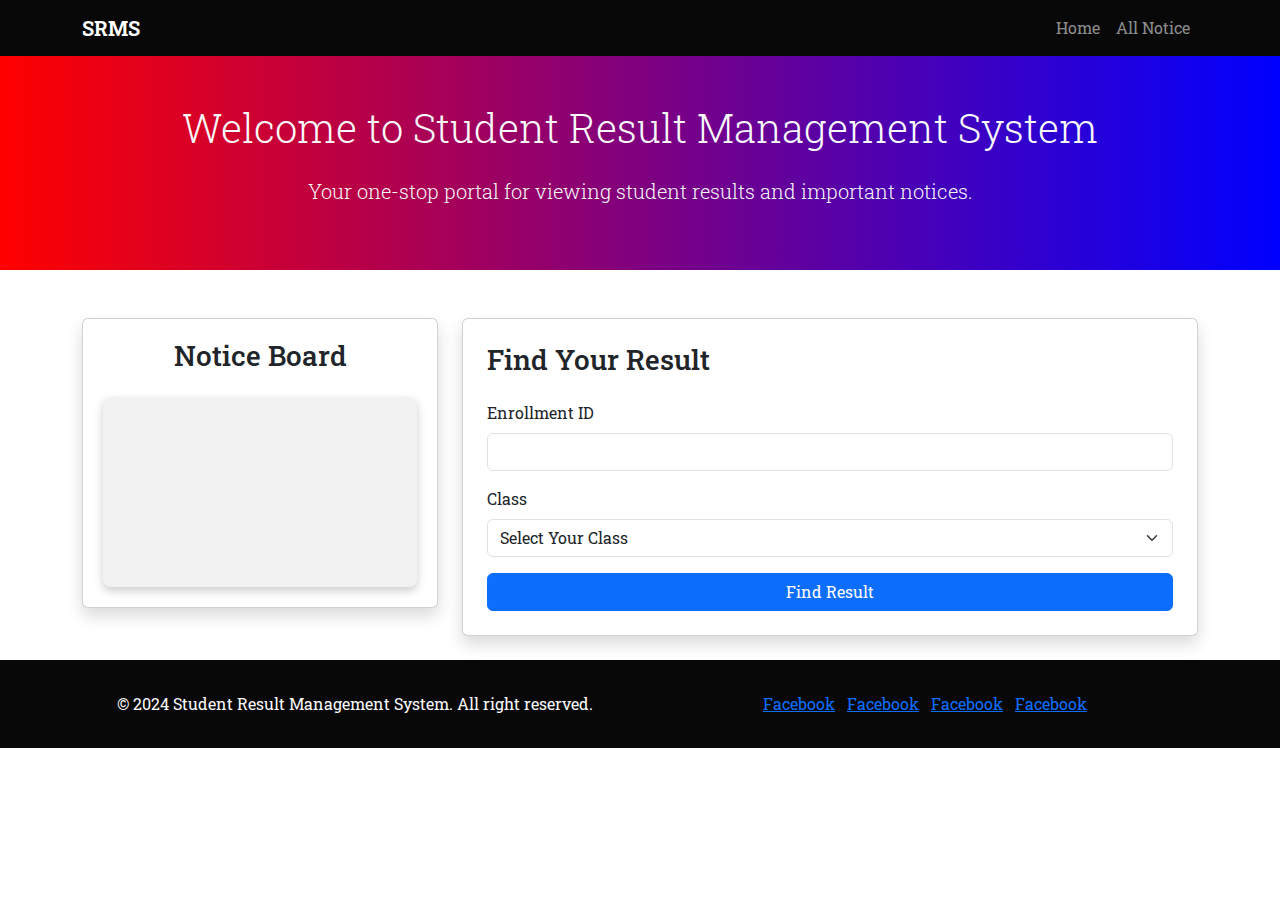
<file: index.html>
<!DOCTYPE html>
<html>
	<head>
		<meta charset="utf-8" />
		<meta name="viewport" content="width=device-width, initial-scale=1" />
		<title>Student Result Management System</title>
		<link href="https://cdn.jsdelivr.net/npm/bootstrap@5.3.3/dist/css/bootstrap.min.css" rel="stylesheet" type="text/css">
		<link href="assets/css/style.css" rel="stylesheet" type="text/css" />
	</head>
	<body>
		
		<!-- Navigation Start -->
		<nav class="navbar navbar-expand-lg navbar-dark bg-navigation">
			<div class="container">
				<a href="index.html" class="navbar-brand fw-bold">SRMS</a>
				<button type="button" class="navbar-toggler" data-bs-toggle="collapse" data-bs-target="#navbarContent" aria-controls="navbarContent" aria-expanded="false" aria-label="Toggle navigation"><span class="navbar-toggler-icon"></span></button>
				<div class="collapse navbar-collapse" id="navbarContent">
					<ul class="navbar-nav ms-auto">
						<li class="nav-item"><a href="index.html" class="nav-link">Home</a></li>
						<li class="nav-item"><a href="all-notice.html" class="nav-link">All Notice</a></li>
					</ul>
				</div>
			</div>
		</nav>
		<!-- Navigation End -->

		<!-- Greeting Header Start -->
		<header class="py-5 bg-header text-light">
			<div class="container text-center">
				<h2 class="display-6 mb-4">Welcome to Student Result Management System</h2>
				<p class="lead">Your one-stop portal for viewing student results and important notices.</p>
			</div>
		</header>
		<!-- Greeting Header End -->

		<!-- Main Section Start -->
		<section class="pt-5 pb-4">
			<div class="container">
				<div class="row d-flex">
					<!-- Notice Start -->
					<div class="col-lg-4 mb-4">
						<div class="card p-1 w-100 shadow card-notice">
							<div class="card-body d-flex flex-column">
								<h3 class="card-title text-center mb-4">Notice Board</h3>
								<div class="notice-board flex-grow-1">
									<marquee direction="up" onmouseover="this.stop();" onmouseout="this.start();">
										<ul class="marquee-list">
											<li><a href="">First Notice</a></li>
											<li><a href="">Second Notice</a></li>
											<li><a href="">Third Notice</a></li>
											<li><a href="">Fourth Notice</a></li>
											<li><a href="">Fifth Notice</a></li>
											<li><a href="">Sixth Notice</a></li>
											<li><a href="">Seventh Notice</a></li>
										</ul>
									</marquee>
								</div>
							</div>
						</div>
					</div>
					<!-- Notice End -->
					<!-- Result Form Start -->
					<div class="col-lg-8">
						<div class="card p-4 w-100 shadow">
							<h3 class="mb-4">Find Your Result</h3>
							<form action="" method="">
								<div class="mb-3">
									<label for="roll-id" class="form-label">Enrollment ID</label>
									<input type="text" name="roll-id" id="roll-id" class="form-control" required />
								</div>
								<div class="mb-3">
									<label for="class" class="form-label">Class</label>
									<select name="class" id="class" class="form-select" required>
										<option disabled selected>Select Your Class</option>
										<option>Class 1</option>
										<option>Class 2</option>
										<option>Class 3</option>
									</select>
								</div>
								<button type="submit" class="btn btn-primary w-100">Find Result</button>
							</form>
						</div>
					</div>
					<!-- Result Form End -->
				</div>
			</div>
		</section>
		<!-- Main Section End -->

		<!-- Footer Start -->
		<footer class="py-3 bg-navigation text-light">
			<div class="container">
				<div class="row align-items-center text-center">
					<div class="col-md-6">
						<p class="m-0">&copy; 2024 Student Result Management System. All right reserved.</p>
					</div>
					<div class="col-md-6">
						<ul class="list-inline mt-3">
							<li class="list-inline-item"><a href="">Facebook</a></li>
							<li class="list-inline-item"><a href="">Facebook</a></li>
							<li class="list-inline-item"><a href="">Facebook</a></li>
							<li class="list-inline-item"><a href="">Facebook</a></li>
						</ul>
					</div>
				</div>
			</div>
		</footer>
		<!-- Footer End -->


		<script src="https://cdn.jsdelivr.net/npm/bootstrap@5.3.3/dist/js/bootstrap.bundle.min.js" type="text/javascript"></script>
	</body>
</html>
</file>
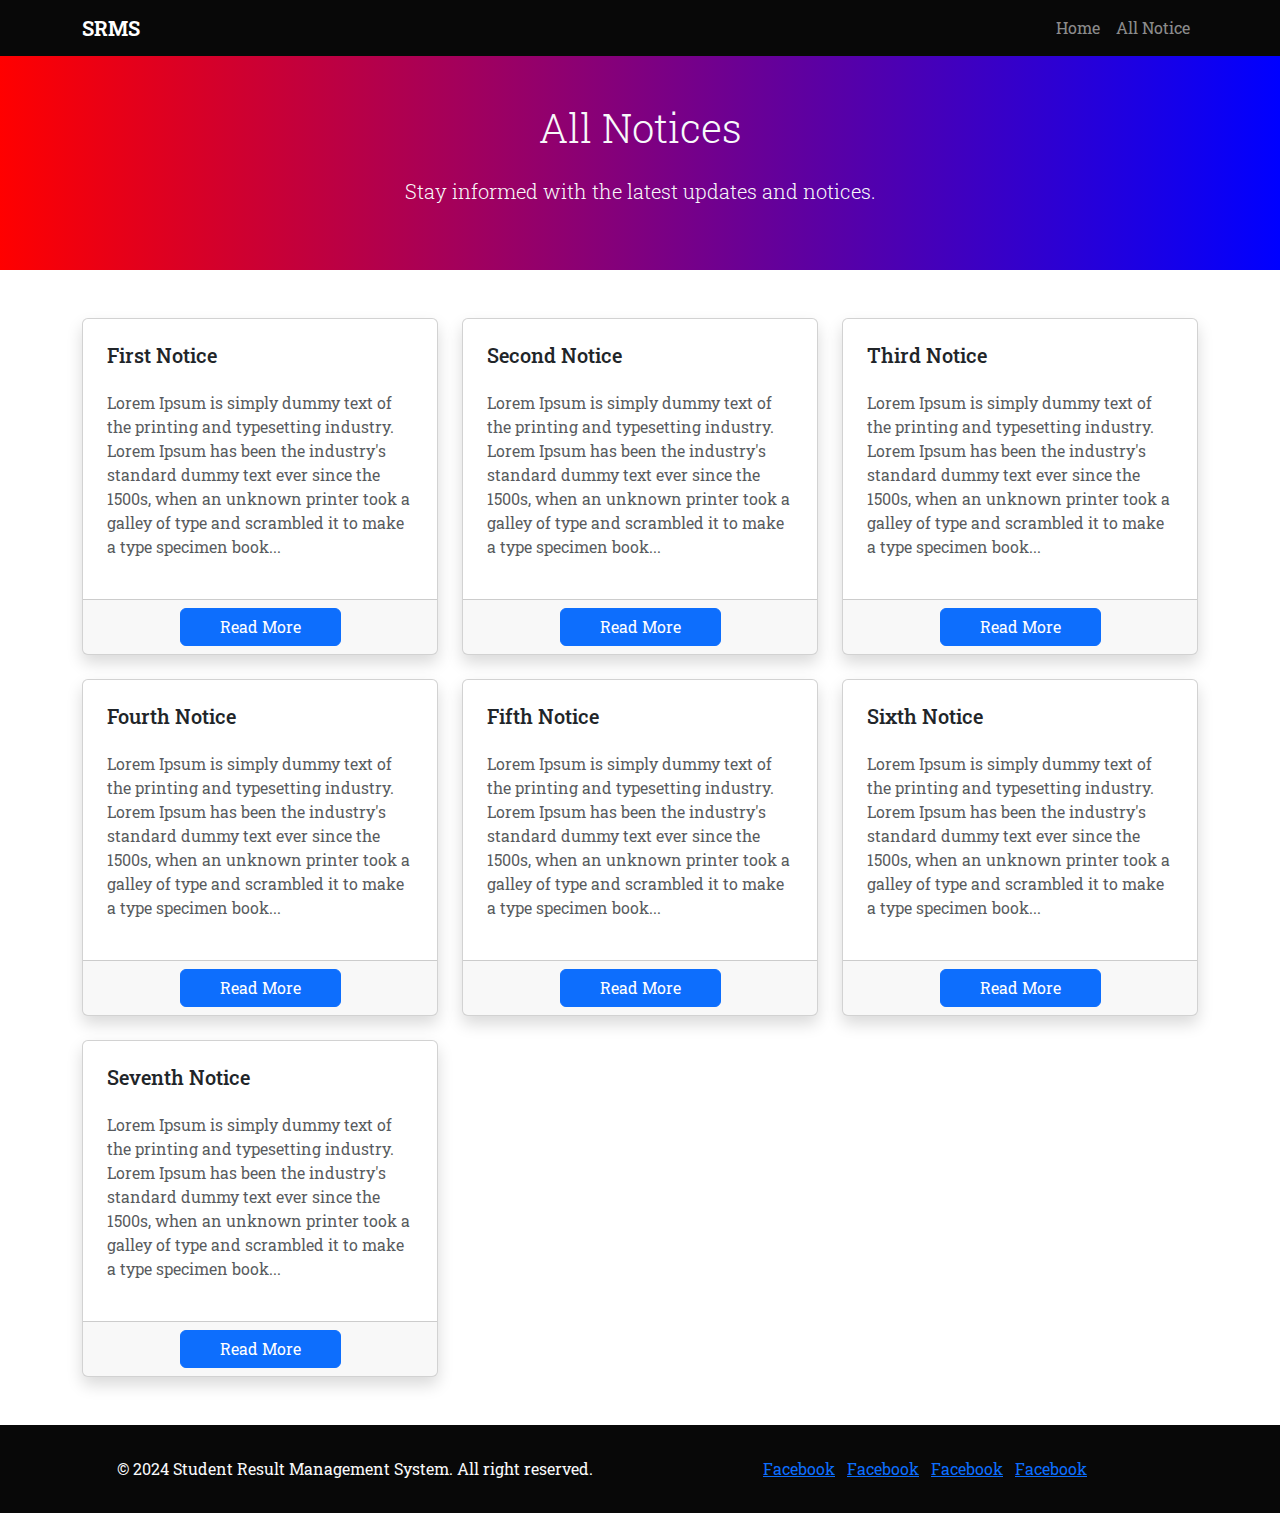
<file: all-notice.html>
<!DOCTYPE html>
<html>
	<head>
		<meta charset="utf-8" />
		<meta name="viewport" content="width=device-width, initial-scale=1" />
		<title>Student Result Management System</title>
		<link href="https://cdn.jsdelivr.net/npm/bootstrap@5.3.3/dist/css/bootstrap.min.css" rel="stylesheet" type="text/css">
		<link href="assets/css/style.css" rel="stylesheet" type="text/css" />
	</head>
	<body>

		<!-- Navigation Start -->
		<nav class="navbar navbar-expand-lg navbar-dark bg-navigation">
			<div class="container">
				<a href="index.html" class="navbar-brand fw-bold">SRMS</a>
				<button type="button" class="navbar-toggler" data-bs-toggle="collapse" data-bs-target="#navbarContent" aria-controls="navbarContent" aria-expanded="false" aria-label="Toggle navigation"><span class="navbar-toggler-icon"></span></button>
				<div class="collapse navbar-collapse" id="navbarContent">
					<ul class="navbar-nav ms-auto">
						<li class="nav-item"><a href="index.html" class="nav-link">Home</a></li>
						<li class="nav-item"><a href="all-notice.html" class="nav-link">All Notice</a></li>
					</ul>
				</div>
			</div>
		</nav>
		<!-- Navigation End -->

		<!-- Greeting Header Start -->
		<header class="py-5 bg-header text-light">
			<div class="container text-center">
				<h2 class="display-6 mb-4">All Notices</h2>
				<p class="lead">Stay informed with the latest updates and notices.</p>
			</div>
		</header>
		<!-- Greeting Header End -->

		<!-- Main Section Start -->
		<section class="pt-5 pb-4">
			<div class="container">
				<div class="row">
					<div class="col-lg-4 col-md-6 mb-4">
						<div class="card shadow">
							<div class="card-body">
								<h5 class="card-title p-2">First Notice</h5>
								<p class="text-muted p-2">Lorem Ipsum is simply dummy text of the printing and typesetting industry. Lorem Ipsum has been the industry's standard dummy text ever since the 1500s, when an unknown printer took a galley of type and scrambled it to make a type specimen book...</p>
							</div>
							<div class="card-footer text-center">
								<a href="notice-details.html" class="btn btn-primary w-50">Read More</a>
							</div>
						</div>
					</div>

					<div class="col-lg-4 col-md-6 mb-4">
						<div class="card shadow">
							<div class="card-body">
								<h5 class="card-title p-2">Second Notice</h5>
								<p class="text-muted p-2">Lorem Ipsum is simply dummy text of the printing and typesetting industry. Lorem Ipsum has been the industry's standard dummy text ever since the 1500s, when an unknown printer took a galley of type and scrambled it to make a type specimen book...</p>
							</div>
							<div class="card-footer text-center">
								<a href="" class="btn btn-primary w-50">Read More</a>
							</div>
						</div>
					</div>

					<div class="col-lg-4 col-md-6 mb-4">
						<div class="card shadow">
							<div class="card-body">
								<h5 class="card-title p-2">Third Notice</h5>
								<p class="text-muted p-2">Lorem Ipsum is simply dummy text of the printing and typesetting industry. Lorem Ipsum has been the industry's standard dummy text ever since the 1500s, when an unknown printer took a galley of type and scrambled it to make a type specimen book...</p>
							</div>
							<div class="card-footer text-center">
								<a href="" class="btn btn-primary w-50">Read More</a>
							</div>
						</div>
					</div>

					<div class="col-lg-4 col-md-6 mb-4">
						<div class="card shadow">
							<div class="card-body">
								<h5 class="card-title p-2">Fourth Notice</h5>
								<p class="text-muted p-2">Lorem Ipsum is simply dummy text of the printing and typesetting industry. Lorem Ipsum has been the industry's standard dummy text ever since the 1500s, when an unknown printer took a galley of type and scrambled it to make a type specimen book...</p>
							</div>
							<div class="card-footer text-center">
								<a href="" class="btn btn-primary w-50">Read More</a>
							</div>
						</div>
					</div>

					<div class="col-lg-4 col-md-6 mb-4">
						<div class="card shadow">
							<div class="card-body">
								<h5 class="card-title p-2">Fifth Notice</h5>
								<p class="text-muted p-2">Lorem Ipsum is simply dummy text of the printing and typesetting industry. Lorem Ipsum has been the industry's standard dummy text ever since the 1500s, when an unknown printer took a galley of type and scrambled it to make a type specimen book...</p>
							</div>
							<div class="card-footer text-center">
								<a href="" class="btn btn-primary w-50">Read More</a>
							</div>
						</div>
					</div>

					<div class="col-lg-4 col-md-6 mb-4">
						<div class="card shadow">
							<div class="card-body">
								<h5 class="card-title p-2">Sixth Notice</h5>
								<p class="text-muted p-2">Lorem Ipsum is simply dummy text of the printing and typesetting industry. Lorem Ipsum has been the industry's standard dummy text ever since the 1500s, when an unknown printer took a galley of type and scrambled it to make a type specimen book...</p>
							</div>
							<div class="card-footer text-center">
								<a href="" class="btn btn-primary w-50">Read More</a>
							</div>
						</div>
					</div>

					<div class="col-lg-4 col-md-6 mb-4">
						<div class="card shadow">
							<div class="card-body">
								<h5 class="card-title p-2">Seventh Notice</h5>
								<p class="text-muted p-2">Lorem Ipsum is simply dummy text of the printing and typesetting industry. Lorem Ipsum has been the industry's standard dummy text ever since the 1500s, when an unknown printer took a galley of type and scrambled it to make a type specimen book...</p>
							</div>
							<div class="card-footer text-center">
								<a href="" class="btn btn-primary w-50">Read More</a>
							</div>
						</div>
					</div>
				</div>
			</div>
		</section>
		<!-- Main Section End -->

		<!-- Footer Start -->
		<footer class="py-3 bg-navigation text-light">
			<div class="container">
				<div class="row align-items-center text-center">
					<div class="col-md-6">
						<p class="m-0">&copy; 2024 Student Result Management System. All right reserved.</p>
					</div>
					<div class="col-md-6">
						<ul class="list-inline mt-3">
							<li class="list-inline-item"><a href="">Facebook</a></li>
							<li class="list-inline-item"><a href="">Facebook</a></li>
							<li class="list-inline-item"><a href="">Facebook</a></li>
							<li class="list-inline-item"><a href="">Facebook</a></li>
						</ul>
					</div>
				</div>
			</div>
		</footer>
		<!-- Footer End -->

		<script src="https://cdn.jsdelivr.net/npm/bootstrap@5.3.3/dist/js/bootstrap.bundle.min.js" type="text/javascript"></script>
	</body>
</html>
</file>
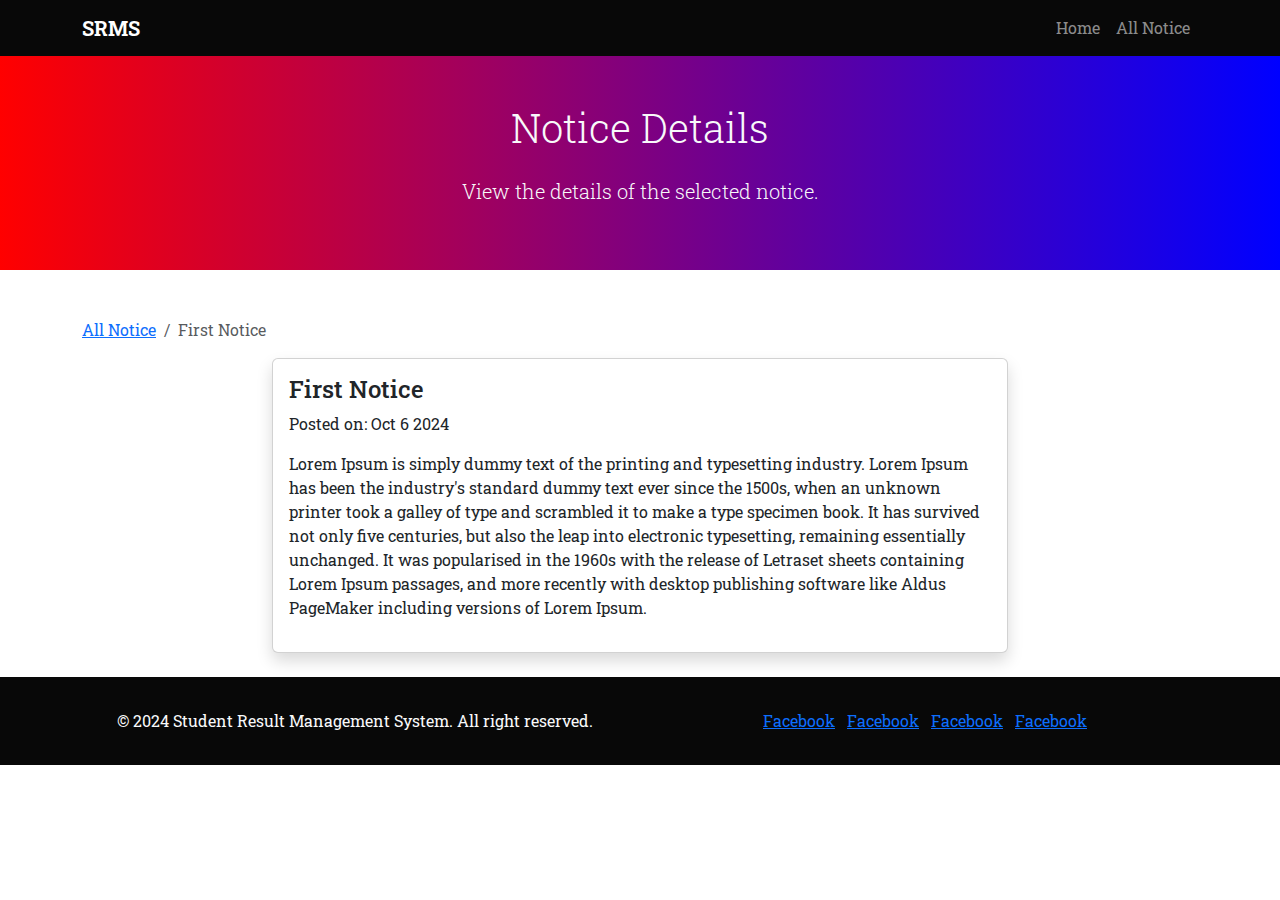
<file: notice-details.html>
<!DOCTYPE html>
<html>
	<head>
		<meta charset="utf-8" />
		<meta name="viewport" content="width=device-width, initial-scale=1" />
		<title>Student Result Management System</title>
		<link href="https://cdn.jsdelivr.net/npm/bootstrap@5.3.3/dist/css/bootstrap.min.css" rel="stylesheet" type="text/css">
		<link href="assets/css/style.css" rel="stylesheet" type="text/css" />
	</head>
	<body>

		<!-- Navigation Start -->
		<nav class="navbar navbar-expand-lg navbar-dark bg-navigation">
			<div class="container">
				<a href="index.html" class="navbar-brand fw-bold">SRMS</a>
				<button type="button" class="navbar-toggler" data-bs-toggle="collapse" data-bs-target="#navbarContent" aria-controls="navbarContent" aria-expanded="false" aria-label="Toggle navigation"><span class="navbar-toggler-icon"></span></button>
				<div class="collapse navbar-collapse" id="navbarContent">
					<ul class="navbar-nav ms-auto">
						<li class="nav-item"><a href="index.html" class="nav-link">Home</a></li>
						<li class="nav-item"><a href="all-notice.html" class="nav-link">All Notice</a></li>
					</ul>
				</div>
			</div>
		</nav>
		<!-- Navigation End -->

		<!-- Greeting Header Start -->
		<header class="py-5 bg-header text-light">
			<div class="container text-center">
				<h2 class="display-6 mb-4">Notice Details</h2>
				<p class="lead">View the details of the selected notice.</p>
			</div>
		</header>
		<!-- Greeting Header End -->

		<!-- Main Section Start -->
		<section class="pt-5 pb-4">
			<div class="container">
				<nav class="align-self-center" aria-label="breadcrumb">
				  <ol class="breadcrumb">
				    <li class="breadcrumb-item" aria-current="page"><a href="all-notice.html">All Notice</a></li>
				    <li class="breadcrumb-item active" aria-current="page">First Notice</li>
				  </ol>
				</nav>

				<div class="row justify-content-center">
					<div class="col-lg-8">
						<div class="card shadow">
							<div class="card-body">
								<h4 class="card-title">First Notice</h4>
								<p>Posted on: Oct 6 2024</p>
								<p>Lorem Ipsum is simply dummy text of the printing and typesetting industry. Lorem Ipsum has been the industry's standard dummy text ever since the 1500s, when an unknown printer took a galley of type and scrambled it to make a type specimen book. It has survived not only five centuries, but also the leap into electronic typesetting, remaining essentially unchanged. It was popularised in the 1960s with the release of Letraset sheets containing Lorem Ipsum passages, and more recently with desktop publishing software like Aldus PageMaker including versions of Lorem Ipsum.</p>
							</div>
						</div>
					</div>
				</div>
			</div>
		</section>
		<!-- Main Section End -->

		<!-- Footer Start -->
		<footer class="py-3 bg-navigation text-light">
			<div class="container">
				<div class="row align-items-center text-center">
					<div class="col-md-6">
						<p class="m-0">&copy; 2024 Student Result Management System. All right reserved.</p>
					</div>
					<div class="col-md-6">
						<ul class="list-inline mt-3">
							<li class="list-inline-item"><a href="">Facebook</a></li>
							<li class="list-inline-item"><a href="">Facebook</a></li>
							<li class="list-inline-item"><a href="">Facebook</a></li>
							<li class="list-inline-item"><a href="">Facebook</a></li>
						</ul>
					</div>
				</div>
			</div>
		</footer>
		<!-- Footer End -->

		<script src="https://cdn.jsdelivr.net/npm/bootstrap@5.3.3/dist/js/bootstrap.bundle.min.js" type="text/javascript"></script>
	</body>
</html>
</file>
<file: assets/css/style.css>
@import url('https://fonts.googleapis.com/css2?family=Roboto+Slab:wght@100..900&display=swap');

*{
	font-family: "Roboto Slab", serif;
}

.bg-navigation{
	background: #080808;
}

.bg-header{
	background: linear-gradient(to right,red,blue);
}

.card-notice{
	max-height: 315px;
}

.notice-board{
	max-height: 190px;
	overflow: hidden;
	padding: 5px;
	background: #f2f2f2;
	border-radius: 8px;
	box-shadow: 0 4px 10px rgba(0,0,0,0.2);
}

.marquee-list{
	list-style: decimal;
	margin: 0;
}

.marquee-list li{
	margin-bottom: 10px;
}

.marquee-list li a{
	text-decoration: none;
	color: #000;
	font-weight: bold;
	transition: all 0.4s ease;
}

.marquee-list li a:hover{
	color: #0056b3;
	text-decoration: underline;
}
</file>
